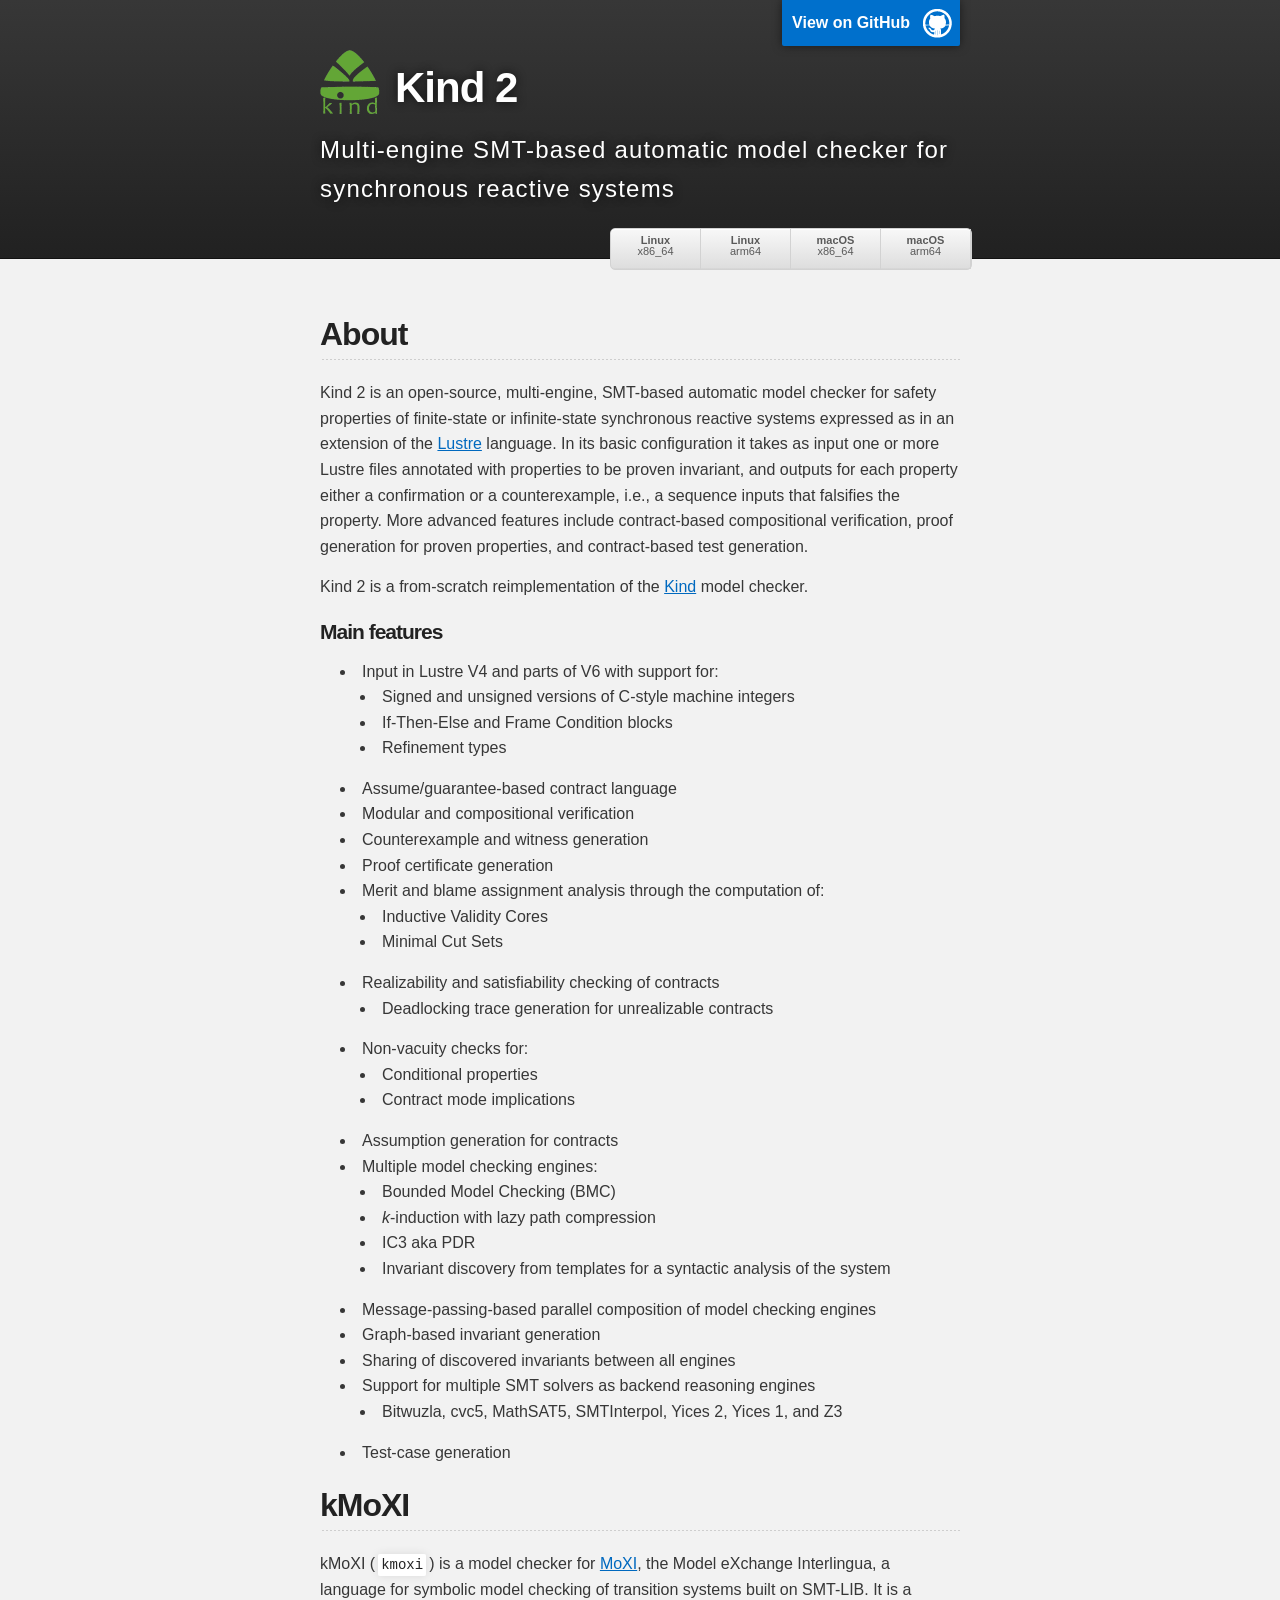
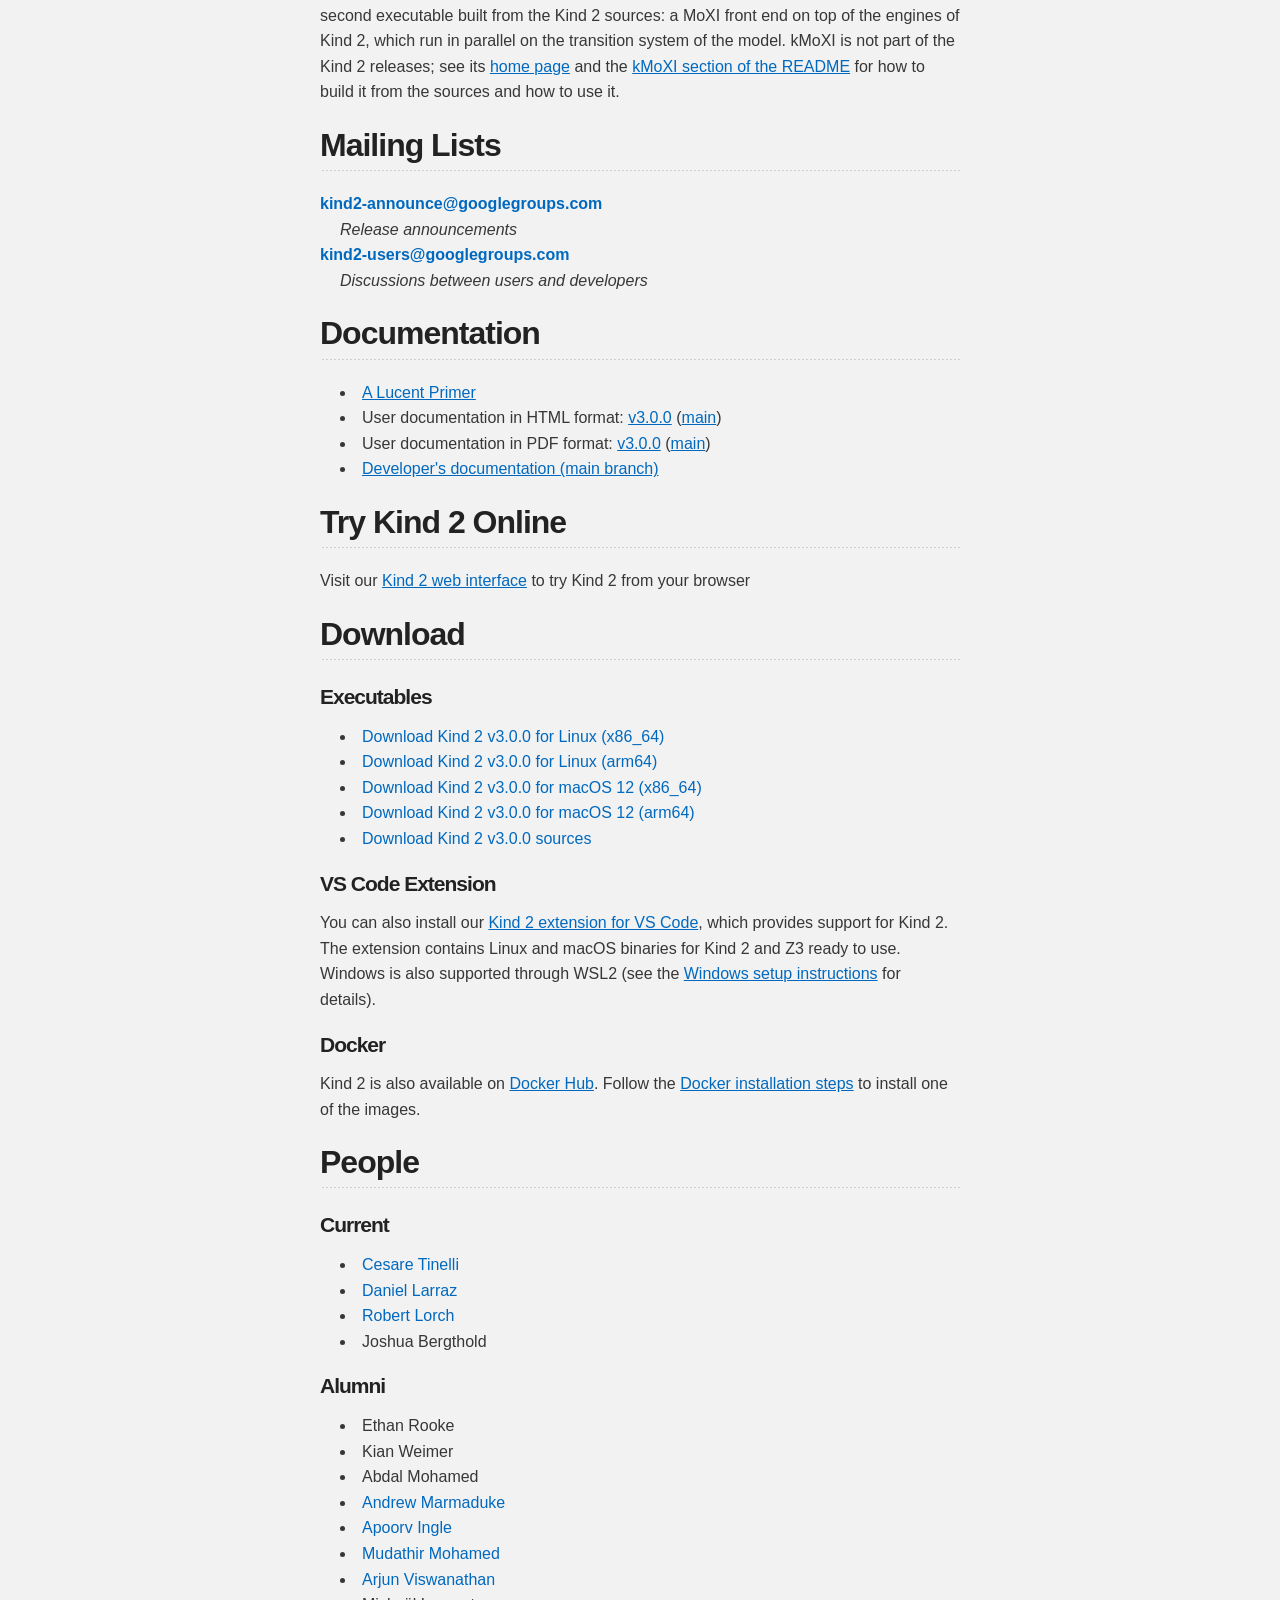
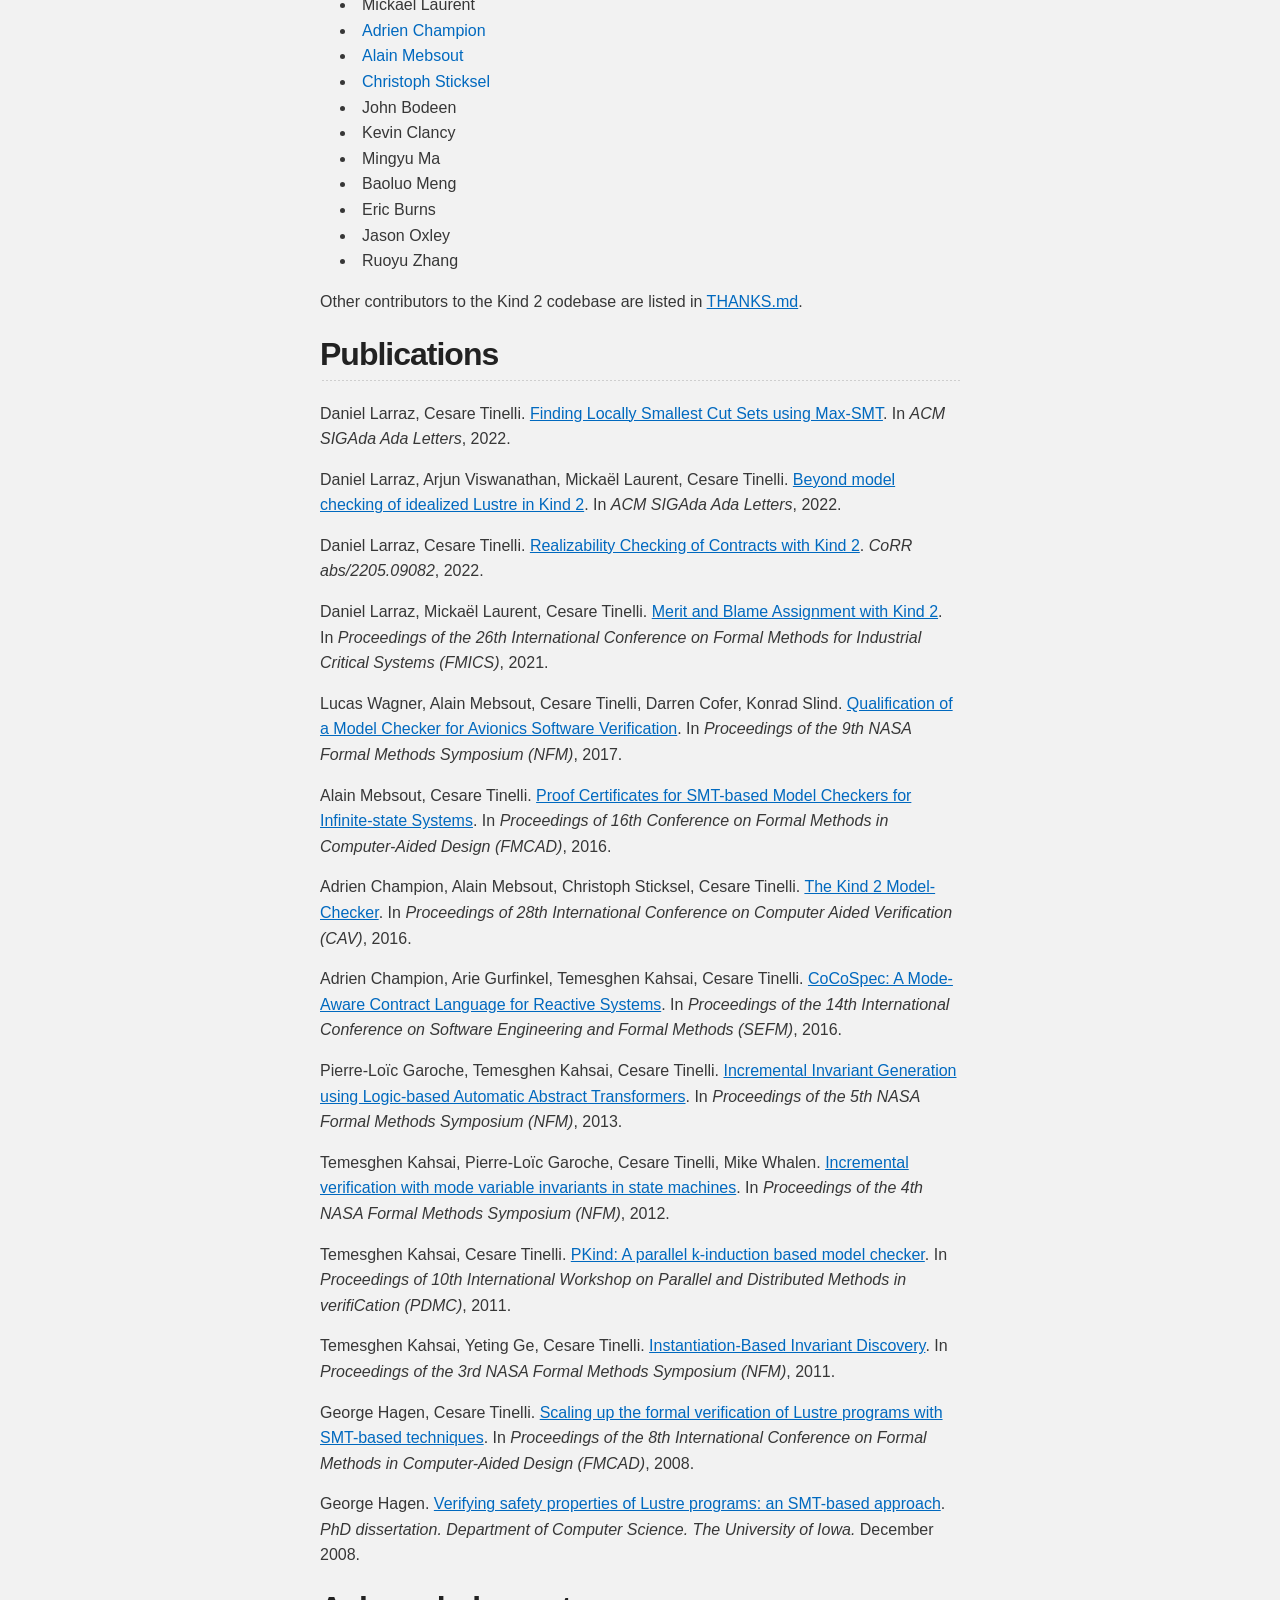
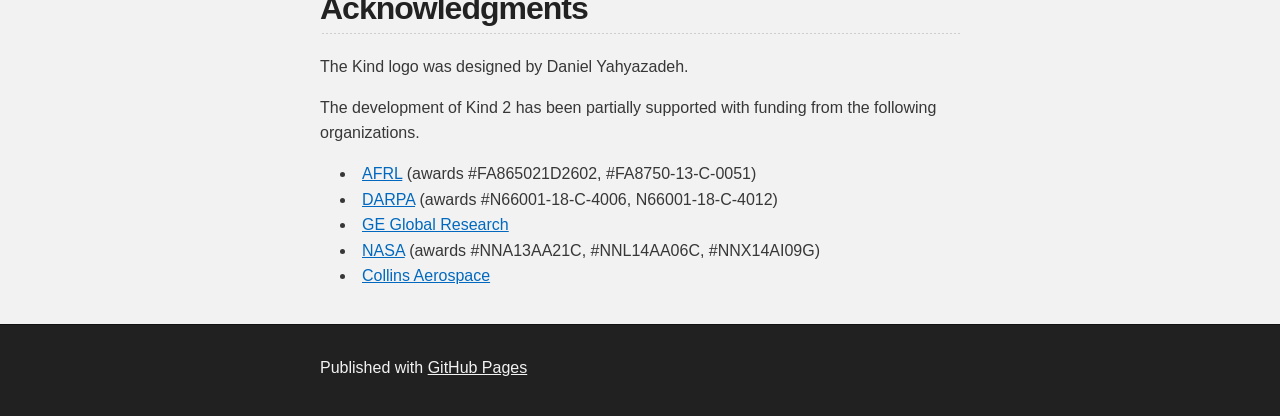
<file: index.html>
<!DOCTYPE html>
<html lang="en">

  <head>
    <meta charset='utf-8' />
    <meta name="viewport" content="width=device-width, initial-scale=1" />
    <meta name="description" content="Kind 2 : Multi-engine SMT-based automatic model checker for safety properties of Lustre programs" />

    <!-- Favicons generated with RealFaviconGenerator.net -->
    <link rel="apple-touch-icon" sizes="180x180" href="icons/apple-touch-icon.png">
    <link rel="icon" type="image/png" sizes="32x32" href="icons/favicon-32x32.png">
    <link rel="icon" type="image/png" sizes="16x16" href="icons/favicon-16x16.png">
    <link rel="manifest" href="icons/site.webmanifest">
    <link rel="mask-icon" href="icons/safari-pinned-tab.svg" color="#5bbad5">
    <link rel="shortcut icon" href="icons/favicon.ico">
    <meta name="msapplication-TileColor" content="#2b5797">
    <meta name="msapplication-config" content="icons/browserconfig.xml">
    <meta name="theme-color" content="#ffffff">

    <link rel="stylesheet" type="text/css" media="screen" href="stylesheets/stylesheet.css">

    <title>Kind 2</title>
  </head>

<body>

<!-- HEADER -->
<div id="header_wrap" class="outer">
  <header class="inner">
  <a id="forkme_banner" href="https://github.com/kind2-mc/kind2">View on GitHub</a>
  
  <h1 id="project_title">Kind 2</h1>
  <p id="project_tagline">Multi-engine SMT-based automatic model checker for synchronous reactive systems</p>
  
  <section id="download_buttons">
  <ul>
    <li><a href="https://github.com/kind2-mc/kind2/releases/download/v3.0.0/kind2-v3.0.0-linux-x86_64.tar.gz"><strong>Linux</strong>
    <br />x86_64</a></li>
    <li><a href="https://github.com/kind2-mc/kind2/releases/download/v3.0.0/kind2-v3.0.0-linux-arm64.tar.gz"><strong>Linux</strong>
    <br />arm64</a></li>
    <li><a href="https://github.com/kind2-mc/kind2/releases/download/v3.0.0/kind2-v3.0.0-macos-12-x86_64.tar.gz"><strong>macOS</strong>
    <br />x86_64</a></li>
    <li><a href="https://github.com/kind2-mc/kind2/releases/download/v3.0.0/kind2-v3.0.0-macos-12-arm64.tar.gz"><strong>macOS</strong>
    <br />arm64</a></li>
  </ul>
  </section>
  
  </header>
</div>

<!-- MAIN CONTENT -->
<div id="main_content_wrap" class="outer">
      <main id="main_content" class="inner">

  <h2 id="about">About</h2>

  <p>Kind 2 is an open-source, multi-engine, SMT-based automatic model checker 
        for safety properties of finite-state or infinite-state synchronous reactive systems 
        expressed as in an extension of the 
        <a href="http://www-verimag.imag.fr/The-Lustre-Programming-Language.html?lang=en">Lustre</a> language. 
        In its basic configuration it takes as input one or more Lustre files annotated with properties 
        to be proven invariant, and outputs for each property either a confirmation or a counterexample, 
        i.e., a sequence inputs that falsifies the property.
        More advanced features include contract-based compositional verification, proof generation
        for proven properties, and contract-based test generation.
  </p>

  <p>Kind 2 is a from-scratch reimplementation of the <a href="https://kind1.cs.uiowa.edu">Kind</a> model checker.</p>

  <h3>Main features</h3>
  <ul>
    <li>Input in Lustre V4 and parts of V6 with support for:
      <ul>
        <li>Signed and unsigned versions of C-style machine integers</li>
        <li>If-Then-Else and Frame Condition blocks</li>
        <li>Refinement types</li>
      </ul>
    </li>
    <li>Assume/guarantee-based contract language</li>
    <li>Modular and compositional verification</li>
    <li>Counterexample and witness generation</li>
    <li>Proof certificate generation</li>
    <li>Merit and blame assignment analysis through the computation of:
      <ul>
        <li>Inductive Validity Cores</li>
        <li>Minimal Cut Sets</li>
      </ul>
    </li>
    <li>Realizability and satisfiability checking of contracts
      <ul>
        <li>Deadlocking trace generation for unrealizable contracts</li>
      </ul>
    </li>
    <li>Non-vacuity checks for:
      <ul>
        <li>Conditional properties</li>
        <li>Contract mode implications</li>
      </ul>
    </li>
    <li>Assumption generation for contracts</li>
    <li>Multiple model checking engines:
       <ul>
        <li>Bounded Model Checking (BMC)</li>
        <li><em>k</em>-induction with lazy path compression</li>
        <li>IC3 aka PDR</li>
        <li>Invariant discovery from templates for a syntactic analysis of the system</li>
      </ul>
    </li>
    <li>Message-passing-based parallel composition of model checking engines</li>
    <li>Graph-based invariant generation</li>
    <li>Sharing of discovered invariants between all engines</li>
    <li>Support for multiple SMT solvers as backend reasoning engines
      <ul><li>Bitwuzla, cvc5, MathSAT5, SMTInterpol, Yices 2, Yices 1, and Z3</li></ul>
    </li>
    <li>Test-case generation</li>
  </ul>

      <h2 id="kmoxi">kMoXI</h2>

      <p>kMoXI (<code>kmoxi</code>) is a model checker for
        <a href="https://doi.org/10.1007/978-3-031-66149-5_2">MoXI</a>,
        the Model eXchange Interlingua, a language for symbolic model checking of
        transition systems built on SMT-LIB. It is a second executable built from the
        Kind 2 sources: a MoXI front end on top of the engines of Kind 2,
        which run in parallel on the transition system of the model.
        kMoXI is not part of the Kind 2 releases; see its
        <a href="kmoxi/">home page</a> and the
        <a href="https://github.com/kind2-mc/kind2#kmoxi">kMoXI section of the README</a>
        for how to build it from the sources and how to use it.</p>

      <h2 id="groups">Mailing Lists</h2>

      <dl class="bare-links">
        <dt><a href="https://groups.google.com/d/forum/kind2-announce">kind2-announce@googlegroups.com</a></dt>
        <dd>Release announcements</dd>
        <dt><a href="https://groups.google.com/d/forum/kind2-users">kind2-users@googlegroups.com</a></dt>
        <dd>Discussions between users and developers</dd>
      </dl>

      <h2 id="doc">Documentation</h2>

      <ul>
	<li>
	<a href="https://kind.cs.uiowa.edu/docs/main/user/lucent-primer/">A Lucent Primer</a>
	</li>
	<li>
	User documentation in HTML format:
	<a href="https://kind.cs.uiowa.edu/kind2_user_docs/v3.0.0/"
	   aria-label="User documentation for v3.0.0, HTML">v3.0.0</a>
        (<a href="https://kind.cs.uiowa.edu/docs/main/user"
            aria-label="User documentation for the main branch, HTML">main</a>)
	</li>
        <li>
        User documentation in PDF format:
        <a href="https://kind.cs.uiowa.edu/kind2_user_docs/v3.0.0/kind2_v3.0.0.pdf"
           aria-label="User documentation for v3.0.0, PDF">v3.0.0</a>
        (<a href="https://kind.cs.uiowa.edu/docs/main/user_documentation.pdf"
            aria-label="User documentation for the main branch, PDF">main</a>)
        </li>
	<li>
	<a href="https://kind.cs.uiowa.edu/docs/main/developer">Developer's documentation (main branch)</a>
	</li>
      </ul>
      
      <h2 id="kind2-web">Try Kind 2 Online</h2>

      <p>Visit our <a href="https://kind.cs.uiowa.edu/app" rel="nofollow">Kind 2 web interface</a> to try Kind 2 from your browser</p>

<h2 id="download">Download</h2>
<h3>Executables</h3>
  <ul class="bare-links">
	<li>
	<a href="https://github.com/kind2-mc/kind2/releases/download/v3.0.0/kind2-v3.0.0-linux-x86_64.tar.gz">Download
	Kind 2 v3.0.0 for Linux (x86_64)</a>
	</li>
	<li>
	<a href="https://github.com/kind2-mc/kind2/releases/download/v3.0.0/kind2-v3.0.0-linux-arm64.tar.gz">Download
	Kind 2 v3.0.0 for Linux (arm64)</a>
	</li>
	<li>
	<a href="https://github.com/kind2-mc/kind2/releases/download/v3.0.0/kind2-v3.0.0-macos-12-x86_64.tar.gz">Download
	Kind 2 v3.0.0 for macOS 12 (x86_64)</a>
	</li>
	<li>
	<a href="https://github.com/kind2-mc/kind2/releases/download/v3.0.0/kind2-v3.0.0-macos-12-arm64.tar.gz">Download
	Kind 2 v3.0.0 for macOS 12 (arm64)</a>
	</li>
	<li>
	<a href="https://github.com/kind2-mc/kind2/archive/v3.0.0.tar.gz">Download Kind 2 v3.0.0 sources</a>
	</li>
      </ul>

<h3>VS Code Extension</h3>

<p>You can also install our
<a href="https://marketplace.visualstudio.com/items?itemName=kind2-mc.vscode-kind2">Kind 2 extension for VS Code</a>,
which provides support for Kind 2. The extension contains
Linux and macOS binaries for Kind 2 and Z3 ready to use. Windows is also supported
through WSL2 (see the <a href="https://github.com/kind2-mc/vscode-kind2#windows-advanced">Windows setup instructions</a>
for details).</p>

<h3>Docker</h3>

<p>Kind 2 is also available on <a href="https://hub.docker.com/r/kind2/kind2/">Docker Hub</a>.
Follow the <a href="https://github.com/kind2-mc/kind2#docker">Docker installation steps</a> to install one of the images.</p>

<h2 id="people">People</h2>
<h3>Current</h3>
  <ul class="bare-links">
	<li><a href="http://homepage.divms.uiowa.edu/~tinelli">Cesare Tinelli</a></li>
	<li><a href="https://daniel-larraz.github.io/">Daniel Larraz</a></li>
	<li><a href="https://lorchrob.github.io/">Robert Lorch</a></li>
	<li>Joshua Bergthold</li>
  </ul>

<h3>Alumni</h3>
  <ul class="bare-links">
	<li>Ethan Rooke</li>
	<li>Kian Weimer</li>
	<li>Abdal Mohamed</li>
	<li><a href="https://uiowa.marmamorphism.com/">Andrew Marmaduke</a></li>
	<li><a href="https://homepage.cs.uiowa.edu/~aningle/">Apoorv Ingle</a></li>
	<li><a href="http://homepage.divms.uiowa.edu/~mahgoubyahia/">Mudathir Mohamed</a></li>
	<li><a href="http://homepage.divms.uiowa.edu/~viswanathn/">Arjun Viswanathan</a></li>
	<li>Mickaël Laurent</li>
	<li><a href="https://www.researchgate.net/profile/Adrien_Champion">Adrien Champion</a></li>
	<li><a href="https://mebsout.github.io">Alain Mebsout</a></li>
	<li><a href="http://www.sticksel.info/christoph/">Christoph Sticksel</a></li>
	<li>John Bodeen</li>
	<li>Kevin Clancy</li>
	<li>Mingyu Ma</li>
	<li>Baoluo Meng</li>
	<li>Eric Burns</li>
	<li>Jason Oxley</li>
	<li>Ruoyu Zhang</li>
</ul>

<p>Other contributors to the Kind 2 codebase are listed in
<a href="https://github.com/kind2-mc/kind2/blob/main/THANKS.md">THANKS.md</a>.</p>

<h2 id="publications">Publications</h2>

<p>Daniel Larraz, Cesare Tinelli. <a href="https://kind.cs.uiowa.edu/papers/LT+22-ada.pdf">Finding Locally Smallest Cut Sets using Max-SMT</a>.
In <span class="pub">ACM SIGAda Ada Letters</span>, 2022.</p>

<p>Daniel Larraz, Arjun Viswanathan, Mickaël Laurent, Cesare Tinelli. <a href="https://kind.cs.uiowa.edu/papers/LVTL+22-ada.pdf">Beyond model checking of idealized Lustre in Kind 2</a>.
In <span class="pub">ACM SIGAda Ada Letters</span>, 2022.</p>

<p>Daniel Larraz, Cesare Tinelli. <a href="https://kind.cs.uiowa.edu/papers/LT+22.pdf">Realizability Checking of Contracts with Kind 2</a>. <span class="pub">CoRR abs/2205.09082</span>, 2022.</p>

<p>Daniel Larraz, Mickaël Laurent, Cesare Tinelli. <a href="https://kind.cs.uiowa.edu/papers/LLT+21.pdf">Merit and Blame Assignment with Kind 2</a>. In <span class="pub">Proceedings of the 26th International Conference on Formal Methods for Industrial Critical Systems (FMICS)</span>, 2021.</p>

<p>Lucas Wagner, Alain Mebsout, Cesare Tinelli, Darren Cofer, Konrad Slind. <a href="https://kind.cs.uiowa.edu/papers/WMTCS+17.pdf">Qualification of a Model Checker for Avionics Software Verification</a>. In <span class="pub">Proceedings of the 9th NASA Formal Methods Symposium (NFM)</span>, 2017.</p>

<p>Alain Mebsout, Cesare Tinelli. <a href="https://kind.cs.uiowa.edu/papers/MT+16.pdf">Proof Certificates for SMT-based Model Checkers for Infinite-state Systems</a>. In <span class="pub">Proceedings of 16th Conference on Formal Methods in Computer-Aided Design (FMCAD)</span>, 2016.</p>

<p>Adrien Champion, Alain Mebsout, Christoph Sticksel, Cesare Tinelli. <a href="https://kind.cs.uiowa.edu/papers/CMST+16.pdf">The Kind 2 Model-Checker</a>. In <span class="pub">Proceedings of 28th International Conference on Computer Aided Verification (CAV)</span>, 2016.</p>

<p>Adrien Champion, Arie Gurfinkel, Temesghen Kahsai, Cesare Tinelli. <a href="https://kind.cs.uiowa.edu/papers/CGKT+16.pdf">CoCoSpec: A Mode-Aware Contract Language for Reactive Systems</a>. In <span class="pub">Proceedings of the 14th International Conference on Software Engineering and Formal Methods (SEFM)</span>, 2016.</p>

<p>Pierre-Loïc Garoche, Temesghen Kahsai, Cesare Tinelli. <a href="https://kind.cs.uiowa.edu/papers/GKT+13.pdf">Incremental Invariant Generation using Logic-based Automatic Abstract Transformers</a>. In <span class="pub">Proceedings of the 5th NASA Formal Methods Symposium (NFM)</span>, 2013.</p>

<p>Temesghen Kahsai, Pierre-Loïc Garoche, Cesare Tinelli, Mike Whalen. <a href="https://kind.cs.uiowa.edu/papers/KGTW+12.pdf">Incremental verification with mode variable invariants in state machines</a>. In <span class="pub">Proceedings of the 4th NASA Formal Methods Symposium (NFM)</span>, 2012.</p>

<p>Temesghen Kahsai, Cesare Tinelli. <a href="https://kind.cs.uiowa.edu/papers/KT+11.pdf">PKind: A parallel k-induction based model checker</a>. In <span class="pub">Proceedings of 10th International Workshop on Parallel and Distributed Methods in verifiCation (PDMC)</span>, 2011.</p>

<p>Temesghen Kahsai, Yeting Ge, Cesare Tinelli. <a href="https://kind.cs.uiowa.edu/papers/KGT+11.pdf">Instantiation-Based Invariant Discovery</a>. In <span class="pub">Proceedings of the 3rd NASA Formal Methods Symposium (NFM)</span>, 2011.</p>

<p>George Hagen, Cesare Tinelli. <a href="https://kind.cs.uiowa.edu/papers/HT+08.pdf">Scaling up the formal verification of Lustre programs with SMT-based techniques</a>. In <span class="pub">Proceedings of the 8th International Conference on Formal Methods in Computer-Aided Design (FMCAD)</span>, 2008.</p>

<p>George Hagen. <a href="https://kind.cs.uiowa.edu/papers/H+08-PHD.pdf">Verifying safety properties of Lustre programs: an SMT-based approach</a>. <span class="pub">PhD dissertation. Department of Computer Science. The University of Iowa.</span> December 2008.</p>

<h2 id="acknowledgments">Acknowledgments</h2>
     
<p>
The Kind logo was designed by Daniel Yahyazadeh.
</p>
<p>
The development of Kind 2 has been partially supported with funding from the following organizations.
</p>
<ul>
  <li><a href="https://www.afrl.af.mil/">AFRL</a> (awards #FA865021D2602, #FA8750-13-C-0051)</li>
  <li><a href="http://www.darpa.mil/">DARPA</a> (awards #N66001-18-C-4006, N66001-18-C-4012)</li>
  <li><a href="http://www.geglobalresearch.com/">GE Global Research</a></li>
  <li><a href="https://www.nasa.gov">NASA</a> (awards #NNA13AA21C, #NNL14AA06C, #NNX14AI09G)</li>
  <li><a href="https://www.rockwellcollins.com">Collins Aerospace</a></li>
</ul>

    </main>
    </div>

    <!-- FOOTER  -->
    <div id="footer_wrap" class="outer">
      <footer class="inner">
        <p>Published with <a href="http://pages.github.com">GitHub Pages</a></p>
      </footer>
    </div>

    

  </body>
</html>
</file>
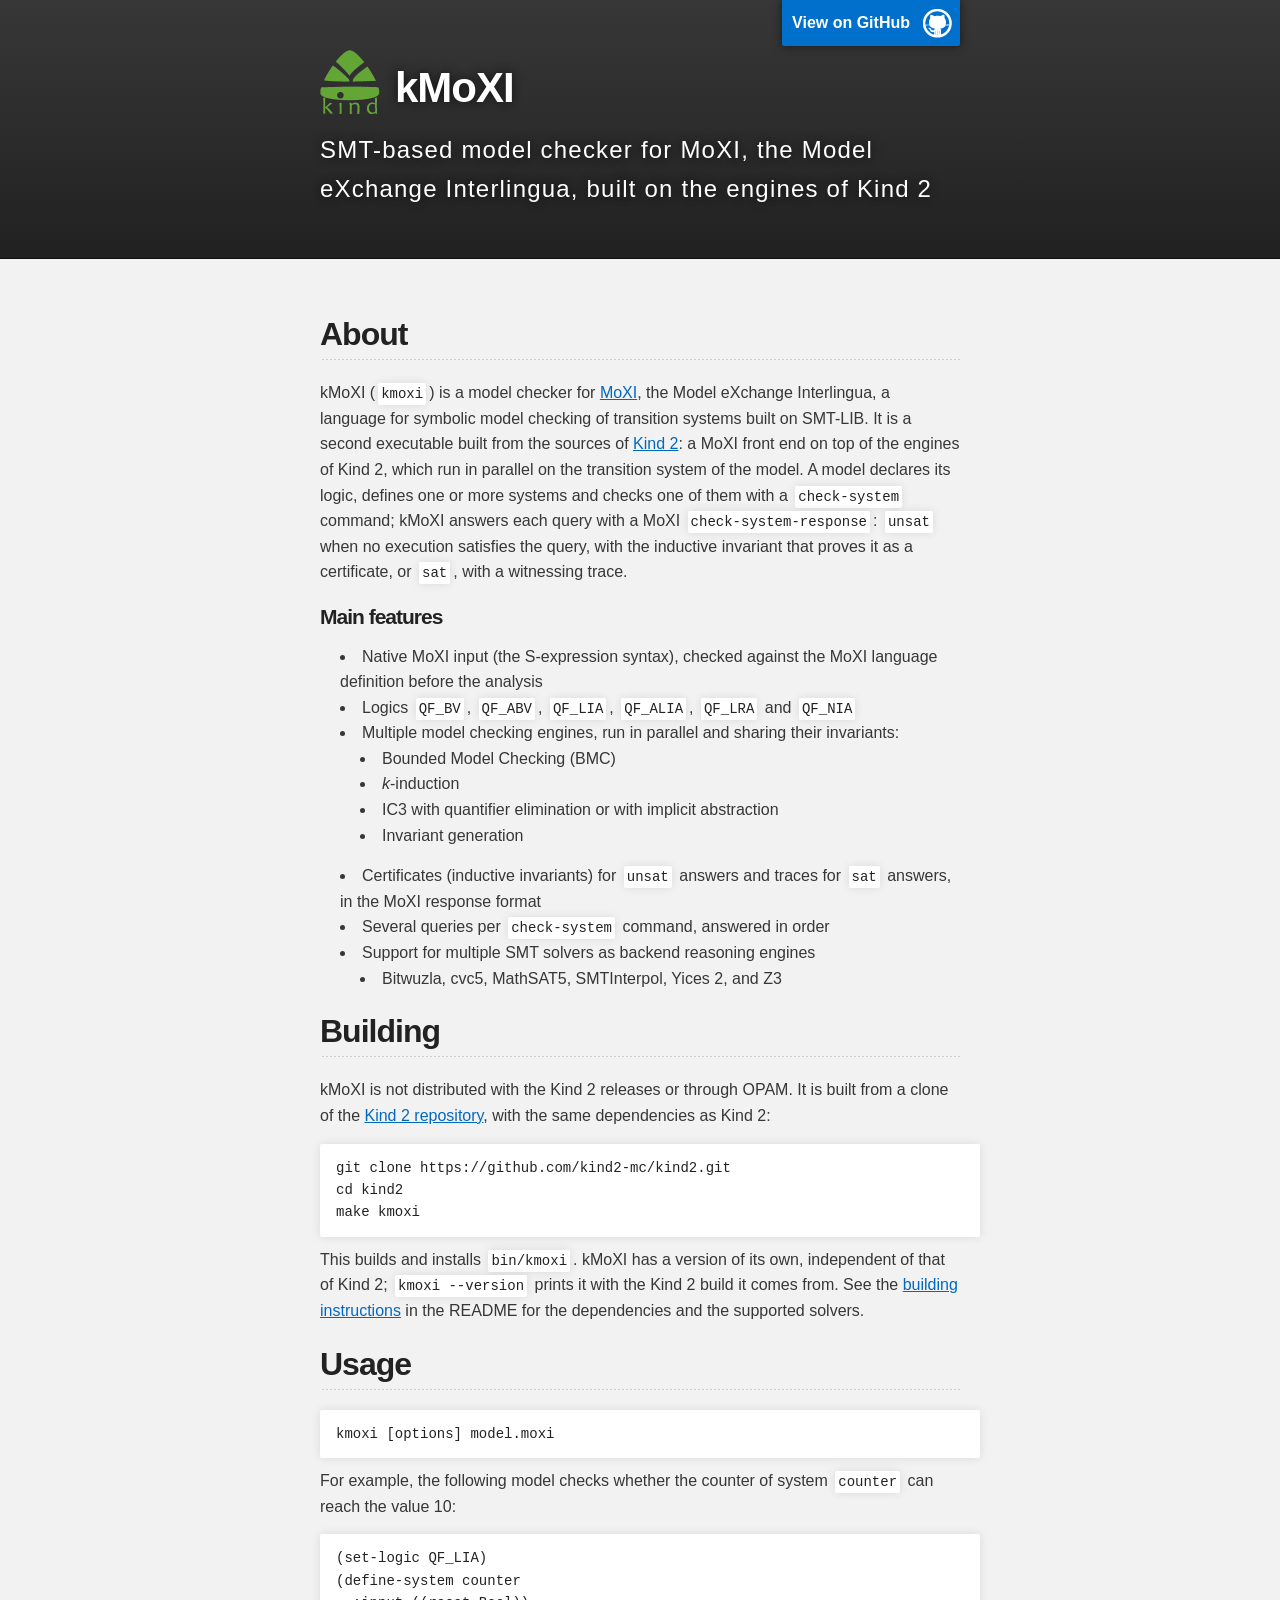
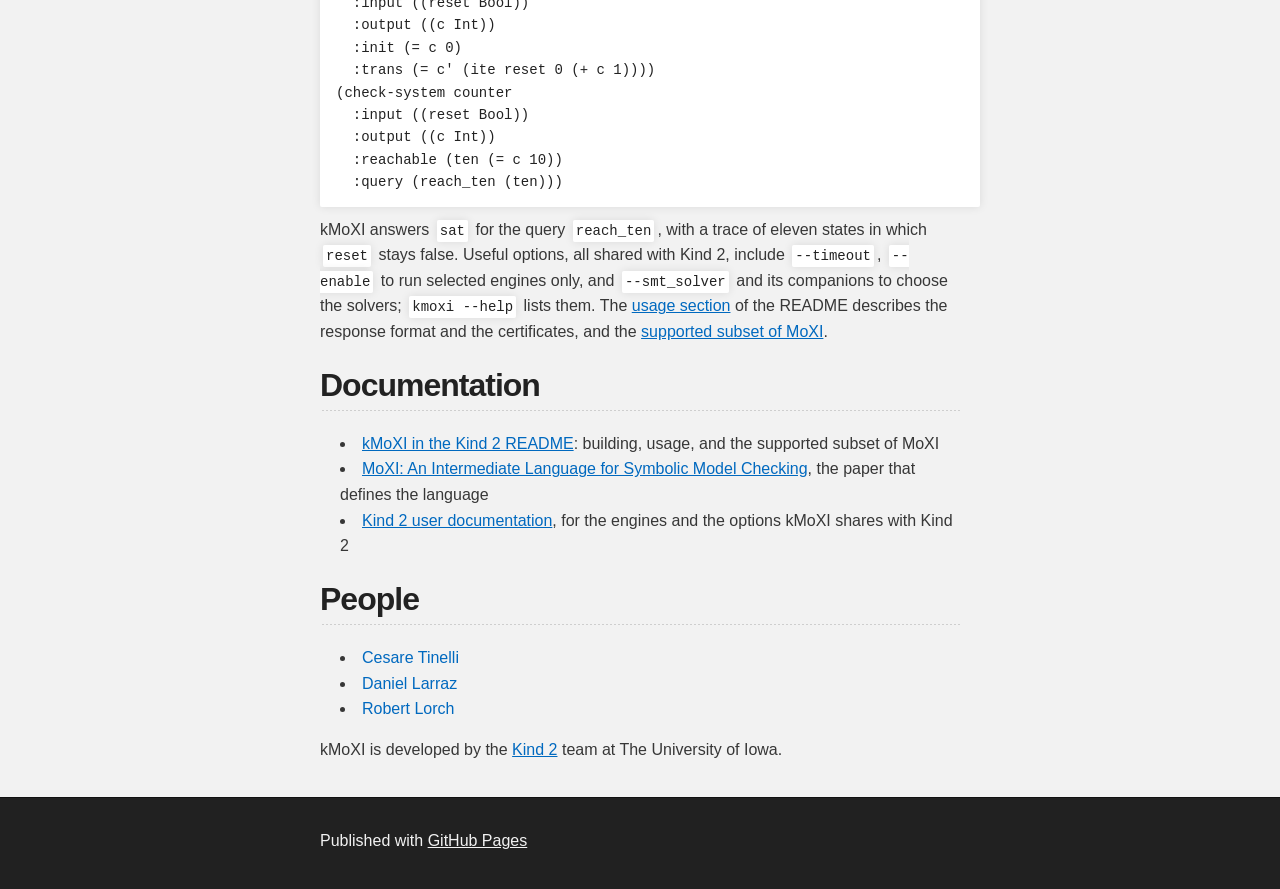
<file: kmoxi/index.html>
<!DOCTYPE html>
<html lang="en">
  <head>
    <meta charset='utf-8' />
    <meta name="viewport" content="width=device-width, initial-scale=1" />
    <meta name="description" content="kMoXI : SMT-based model checker for MoXI, the Model eXchange Interlingua, built from the Kind 2 sources" />
    <link rel="apple-touch-icon" sizes="180x180" href="../icons/apple-touch-icon.png">
    <link rel="icon" type="image/png" sizes="32x32" href="../icons/favicon-32x32.png">
    <link rel="icon" type="image/png" sizes="16x16" href="../icons/favicon-16x16.png">
    <link rel="manifest" href="../icons/site.webmanifest">
    <link rel="mask-icon" href="../icons/safari-pinned-tab.svg" color="#5bbad5">
    <link rel="shortcut icon" href="../icons/favicon.ico">
    <meta name="msapplication-TileColor" content="#2b5797">
    <meta name="msapplication-config" content="../icons/browserconfig.xml">
    <meta name="theme-color" content="#ffffff">
    <link rel="stylesheet" type="text/css" media="screen" href="../stylesheets/stylesheet.css">
    <title>kMoXI</title>
  </head>
<body>
<!-- HEADER -->
<div id="header_wrap" class="outer">
  <header class="inner">
  <a id="forkme_banner" href="https://github.com/kind2-mc/kind2#kmoxi">View on GitHub</a>
  <h1 id="project_title">kMoXI</h1>
  <p id="project_tagline">SMT-based model checker for MoXI, the Model eXchange Interlingua, built on the engines of Kind 2</p>
  </header>
</div>
<!-- MAIN CONTENT -->
<div id="main_content_wrap" class="outer">
      <main id="main_content" class="inner">
  <h2 id="about">About</h2>
  <p>kMoXI (<code>kmoxi</code>) is a model checker for
     <a href="https://doi.org/10.1007/978-3-031-66149-5_2">MoXI</a>, the Model eXchange Interlingua,
     a language for symbolic model checking of transition systems built on SMT-LIB.
     It is a second executable built from the sources of
     <a href="../">Kind 2</a>: a MoXI front end on top of the engines of Kind 2,
     which run in parallel on the transition system of the model.
     A model declares its logic, defines one or more systems and checks one of them
     with a <code>check-system</code> command; kMoXI answers each query with a MoXI
     <code>check-system-response</code>: <code>unsat</code> when no execution satisfies
     the query, with the inductive invariant that proves it as a certificate, or
     <code>sat</code>, with a witnessing trace.
  </p>

  <h3>Main features</h3>
  <ul>
    <li>Native MoXI input (the S-expression syntax), checked against the MoXI language
        definition before the analysis</li>
    <li>Logics <code>QF_BV</code>, <code>QF_ABV</code>, <code>QF_LIA</code>,
        <code>QF_ALIA</code>, <code>QF_LRA</code> and <code>QF_NIA</code></li>
    <li>Multiple model checking engines, run in parallel and sharing their invariants:
      <ul>
        <li>Bounded Model Checking (BMC)</li>
        <li><em>k</em>-induction</li>
        <li>IC3 with quantifier elimination or with implicit abstraction</li>
        <li>Invariant generation</li>
      </ul>
    </li>
    <li>Certificates (inductive invariants) for <code>unsat</code> answers and traces
        for <code>sat</code> answers, in the MoXI response format</li>
    <li>Several queries per <code>check-system</code> command, answered in order</li>
    <li>Support for multiple SMT solvers as backend reasoning engines
      <ul><li>Bitwuzla, cvc5, MathSAT5, SMTInterpol, Yices 2, and Z3</li></ul>
    </li>
  </ul>

  <h2 id="build">Building</h2>
  <p>kMoXI is not distributed with the Kind 2 releases or through OPAM. It is built from
     a clone of the <a href="https://github.com/kind2-mc/kind2">Kind 2 repository</a>, with
     the same dependencies as Kind 2:</p>
<pre><code>git clone https://github.com/kind2-mc/kind2.git
cd kind2
make kmoxi</code></pre>
  <p>This builds and installs <code>bin/kmoxi</code>. kMoXI has a version of its own,
     independent of that of Kind 2; <code>kmoxi --version</code> prints it with the Kind 2
     build it comes from. See the
     <a href="https://github.com/kind2-mc/kind2#building">building instructions</a>
     in the README for the dependencies and the supported solvers.</p>

  <h2 id="usage">Usage</h2>
<pre><code>kmoxi [options] model.moxi</code></pre>
  <p>For example, the following model checks whether the counter of system
     <code>counter</code> can reach the value 10:</p>
<pre><code>(set-logic QF_LIA)
(define-system counter
  :input ((reset Bool))
  :output ((c Int))
  :init (= c 0)
  :trans (= c' (ite reset 0 (+ c 1))))
(check-system counter
  :input ((reset Bool))
  :output ((c Int))
  :reachable (ten (= c 10))
  :query (reach_ten (ten)))</code></pre>
  <p>kMoXI answers <code>sat</code> for the query <code>reach_ten</code>, with a trace of
     eleven states in which <code>reset</code> stays false. Useful options, all shared with
     Kind 2, include <code>--timeout</code>, <code>--enable</code> to run selected engines
     only, and <code>--smt_solver</code> and its companions to choose the solvers;
     <code>kmoxi --help</code> lists them. The
     <a href="https://github.com/kind2-mc/kind2#usage">usage section</a> of the README
     describes the response format and the certificates, and the
     <a href="https://github.com/kind2-mc/kind2#supported-subset-of-moxi">supported
     subset of MoXI</a>.</p>

  <h2 id="doc">Documentation</h2>
  <ul>
    <li><a href="https://github.com/kind2-mc/kind2#kmoxi">kMoXI in the Kind 2 README</a>:
        building, usage, and the supported subset of MoXI</li>
    <li><a href="https://doi.org/10.1007/978-3-031-66149-5_2">MoXI: An Intermediate Language
        for Symbolic Model Checking</a>, the paper that defines the language</li>
    <li><a href="https://kind.cs.uiowa.edu/docs/main/user">Kind 2 user documentation</a>,
        for the engines and the options kMoXI shares with Kind 2</li>
  </ul>

  <h2 id="people">People</h2>
  <ul class="bare-links">
	<li><a href="http://homepage.divms.uiowa.edu/~tinelli">Cesare Tinelli</a></li>
	<li><a href="https://daniel-larraz.github.io/">Daniel Larraz</a></li>
	<li><a href="https://lorchrob.github.io/">Robert Lorch</a></li>
  </ul>
  <p>kMoXI is developed by the <a href="../">Kind 2</a> team at The University of Iowa.</p>

    </main>
    </div>

    <!-- FOOTER  -->
    <div id="footer_wrap" class="outer">
      <footer class="inner">
        <p>Published with <a href="http://pages.github.com">GitHub Pages</a></p>
      </footer>
    </div>

  </body>
</html>
</file>
<file: stylesheets/stylesheet.css>
/*******************************************************************************
Slate Theme for GitHub Pages
by Jason Costello, @jsncostello
*******************************************************************************/

/*******************************************************************************
MeyerWeb Reset
*******************************************************************************/

html, body, div, span, applet, object, iframe,
h1, h2, h3, h4, h5, h6, p, blockquote, pre,
a, abbr, acronym, address, big, cite, code,
del, dfn, em, img, ins, kbd, q, s, samp,
small, strike, strong, sub, sup, tt, var,
b, u, i, center,
dl, dt, dd, ol, ul, li,
fieldset, form, label, legend,
table, caption, tbody, tfoot, thead, tr, th, td,
article, aside, canvas, details, embed,
figure, figcaption, footer, header, hgroup,
main, menu, nav, output, ruby, section, summary,
time, mark, audio, video {
  margin: 0;
  padding: 0;
  border: 0;
  font: inherit;
  vertical-align: baseline;
}

/* HTML5 display-role reset for older browsers */
article, aside, details, figcaption, figure,
footer, header, hgroup, main, menu, nav, section {
  display: block;
}

ol, ul {
  list-style: none;
}

table {
  border-collapse: collapse;
  border-spacing: 0;
}

/*******************************************************************************
Theme Styles
*******************************************************************************/

body {
  box-sizing: border-box;
  color:#373737;
  background: #212121;
  font-family: "Helvetica Neue", Helvetica, "Segoe UI", Arial, freesans, sans-serif, "Apple Color Emoji", "Segoe UI Emoji", "Segoe UI Symbol";
  font-size: 16px;
  line-height: 1.6;
  word-wrap: break-word;
  -webkit-font-smoothing: antialiased;
}

h1, h2, h3, h4, h5, h6 {
  margin: 10px 0;
  font-weight: 700;
  color:#222222;
  font-family: "Helvetica Neue", Helvetica, Arial, sans-serif;
  letter-spacing: -1px;
}

h1 {
  background-image: url('../images/kind.png');
  background-repeat: no-repeat;
  padding-top: 4px;
  padding-left: 75px;
  font-size: 36px;
  font-weight: 700;
}

h2 {
  padding-bottom: 10px;
  font-size: 32px;
  background: url('../images/bg_hr.png') repeat-x bottom;
}

h3 {
  font-size: 21px;
}

h4 {
  font-size: 21px;
}

h5 {
  font-size: 18px;
}

h6 {
  font-size: 16px;
}

p {
  margin: 10px 0 15px 0;
}

footer p {
  color: #f2f2f2;
}

a {
  text-decoration: none;
  color: #0069bf;
  text-shadow: none;

  transition: color 0.5s ease;
  transition: text-shadow 0.5s ease;
  -webkit-transition: color 0.5s ease;
  -webkit-transition: text-shadow 0.5s ease;
  -moz-transition: color 0.5s ease;
  -moz-transition: text-shadow 0.5s ease;
  -o-transition: color 0.5s ease;
  -o-transition: text-shadow 0.5s ease;
  -ms-transition: color 0.5s ease;
  -ms-transition: text-shadow 0.5s ease;
}

a:hover, a:focus {text-decoration: underline;}

footer a {
  color: #F2F2F2;
  text-decoration: underline;
}

em {
  font-style: italic;
}

strong {
  font-weight: bold;
}

img {
  position: relative;
  margin: 0 auto;
  max-width: 739px;
  padding: 5px;
  margin: 10px 0 10px 0;
  border: 1px solid #ebebeb;

  box-shadow: 0 0 5px #ebebeb;
  -webkit-box-shadow: 0 0 5px #ebebeb;
  -moz-box-shadow: 0 0 5px #ebebeb;
  -o-box-shadow: 0 0 5px #ebebeb;
  -ms-box-shadow: 0 0 5px #ebebeb;
}

p img {
  display: inline;
  margin: 0;
  padding: 0;
  vertical-align: middle;
  text-align: center;
  border: none;
}

pre, code {
  width: 100%;
  color: #222;
  background-color: #fff;

  font-family: Monaco, "Bitstream Vera Sans Mono", "Lucida Console", Terminal, monospace;
  font-size: 14px;

  border-radius: 2px;
  -moz-border-radius: 2px;
  -webkit-border-radius: 2px;
}

pre {
  width: 100%;
  padding: 10px;
  box-shadow: 0 0 10px rgba(0,0,0,.1);
  overflow: auto;
}

code {
  padding: 3px;
  margin: 0 3px;
  box-shadow: 0 0 10px rgba(0,0,0,.1);
}

pre code {
  display: block;
  box-shadow: none;
}

blockquote {
  color: #666;
  margin-bottom: 20px;
  padding: 0 0 0 20px;
  border-left: 3px solid #bbb;
}


ul, ol, dl {
  margin-bottom: 15px
}

ul {
  list-style: inside;
  padding-left: 20px;
}

ol {
  list-style: decimal inside;
  padding-left: 20px;
}

dl dt {
  font-weight: bold;
}

dl dd {
  padding-left: 20px;
  font-style: italic;
}

dl p {
  padding-left: 20px;
  font-style: italic;
}

hr {
  height: 1px;
  margin-bottom: 5px;
  border: none;
  background: url('../images/bg_hr.png') repeat-x center;
}

table {
  border: 1px solid #373737;
  margin-bottom: 20px;
  text-align: left;
 }

th {
  font-family: "Helvetica Neue", Helvetica, Arial, sans-serif;
  padding: 10px;
  background: #373737;
  color: #fff;
 }

td {
  padding: 10px;
  border: 1px solid #373737;
 }

form {
  background: #f2f2f2;
  padding: 20px;
}

/*******************************************************************************
Full-Width Styles
*******************************************************************************/

.outer {
  width: 100%;
}

.inner {
  position: relative;
  max-width: 640px;
  padding: 20px 10px;
  margin: 0 auto;
}

#forkme_banner {
  display: block;
  position: absolute;
  top:0;
  right: 10px;
  z-index: 10;
  padding: 10px 50px 10px 10px;
  color: #fff;
  background: url('../images/blacktocat.png') #0070cc no-repeat 95% 50%;
  font-weight: 700;
  box-shadow: 0 0 10px rgba(0,0,0,.5);
  border-bottom-left-radius: 2px;
  border-bottom-right-radius: 2px;
}

#header_wrap {
  background: #212121;
  background: -moz-linear-gradient(top, #373737, #212121);
  background: -webkit-linear-gradient(top, #373737, #212121);
  background: -ms-linear-gradient(top, #373737, #212121);
  background: -o-linear-gradient(top, #373737, #212121);
  background: linear-gradient(top, #373737, #212121);
}

#header_wrap .inner {
  padding: 50px 10px 30px 10px;
}

#project_title {
  margin: 0;
  color: #fff;
  font-size: 42px;
  font-weight: 700;
  text-shadow: #111 0px 0px 10px;
}

#project_tagline {
  color: #fff;
  font-family: "Helvetica Neue", Helvetica, Arial, sans-serif;
  margin: 10px 0;
  padding-bottom: 10px;
  font-size: 24px;
  font-weight: 300;
  letter-spacing: 0.05em;
  background: none;
  text-shadow: #111 0px 0px 10px;
}

#download_buttons {
  position: absolute;
  width: 360px;
  z-index: 10;
  bottom: -40px;
  right: 0;
  height: 70px;
}

#download_buttons ul {
  list-style:none;
  height:40px;
  
  padding: 0;
  
  background: #eee;
  background: -moz-linear-gradient(top, #f8f8f8 0%, #dddddd 100%);
  background: -webkit-gradient(linear, left top, left bottom, color-stop(0%,#f8f8f8), color-stop(100%,#dddddd));
  background: -webkit-linear-gradient(top, #f8f8f8 0%,#dddddd 100%);
  background: -o-linear-gradient(top, #f8f8f8 0%,#dddddd 100%);
  background: -ms-linear-gradient(top, #f8f8f8 0%,#dddddd 100%);
  background: linear-gradient(top, #f8f8f8 0%,#dddddd 100%);
  
  border-radius:5px;
  border:1px solid #d2d2d2;
  box-shadow:inset #fff 0 1px 0, inset rgba(0,0,0,0.03) 0 -1px 0;
  width:360px;
}

#download_buttons li {
  width:89px;
  float:left;
  border-right:1px solid #d2d2d2;
  height:40px;
}

#download_buttons li:first-child a {
  border-radius:5px 0 0 5px;
}

#download_buttons li:last-child a {
  border-radius:0 5px 5px 0;
}

#download_buttons ul a {
  line-height:1;
  font-size:11px;
  color:#595959;
  display:block;
  text-align:center;
  padding-top:6px;
  height:34px;
}

#download_buttons ul a:hover,
#download_buttons ul a:focus-visible {
  color:#595959;
  background: -moz-linear-gradient(top, #fff 0%, #ddd 100%);
  background: -webkit-gradient(linear, left top, left bottom, color-stop(0%,#fff), color-stop(100%,#ddd));
  background: -webkit-linear-gradient(top, #fff 0%,#ddd 100%);
  background: -o-linear-gradient(top, #fff 0%,#ddd 100%);
  background: -ms-linear-gradient(top, #fff 0%,#ddd 100%);
  background: linear-gradient(top, #fff 0%,#ddd 100%);
}

/* keyboard focus needs to read against the button gradient, so the ring sits
   inside the bar rather than overlapping the neighbouring button */
#download_buttons ul a:focus-visible {
  outline: 2px solid #0070cc;
  outline-offset: -2px;
}

#download_buttons ul a:active {
  -webkit-box-shadow: inset 0px 2px 2px 0px #ddd;
  -moz-box-shadow: inset 0px 2px 2px 0px #ddd;
  box-shadow: inset 0px 2px 2px 0px #ddd;
}



.text_download_link {
  display: block;
  float: right;
  width: 90px;
  height:90px;
  overflow: hidden;
  margin-left: 10px;
padding:0;
  
  background: #eee;
  background: -moz-linear-gradient(top, #f8f8f8 0%, #dddddd 100%);
  background: -webkit-gradient(linear, left top, left bottom, color-stop(0%,#f8f8f8), color-stop(100%,#dddddd));
  background: -webkit-linear-gradient(top, #f8f8f8 0%,#dddddd 100%);
  background: -o-linear-gradient(top, #f8f8f8 0%,#dddddd 100%);
  background: -ms-linear-gradient(top, #f8f8f8 0%,#dddddd 100%);
  background: linear-gradient(top, #f8f8f8 0%,#dddddd 100%);
  
  border-radius:5px;
  border:1px solid #d2d2d2;
  box-shadow:inset #fff 0 1px 0, inset rgba(0,0,0,0.03) 0 -1px 0;
}

#main_content_wrap {
  background: #f2f2f2;
  border-top: 1px solid #111;
  border-bottom: 1px solid #111;
}

#main_content {
  padding-top: 40px;
}

#main_content a {
  text-decoration: underline;
}

#main_content a:hover,
#main_content a:focus {
  color: #00518f;
}

/* where a link is the whole list item there is no adjacent text to confuse it
   with, so colour alone carries it and hover restores the underline cue */
#main_content .bare-links a {
  text-decoration: none;
}

#main_content .bare-links a:hover,
#main_content .bare-links a:focus {
  text-decoration: underline;
}

#footer_wrap {
  background: #212121;
}

span.pub {
   font-style: italic;
}

/*******************************************************************************
Small Device Styles
*******************************************************************************/

@media screen and (max-width: 480px) {
  body {
    font-size:14px;
  }

  #download_buttons {
    display: none;
  }

  .inner {
    min-width: 320px;
    max-width: 480px;
  }

  #project_title {
  font-size: 32px;
  }

  h1 {
    font-size: 28px;
  }

  h2 {
    font-size: 24px;
  }

  h3 {
    font-size: 18px;
  }

  h4 {
    font-size: 18px;
  }

  h5 {
    font-size: 14px;
  }

  h6 {
    font-size: 12px;
  }

  /* at 14px the line boxes of stacked inline links fall 22.4px apart, under the
     24px that WCAG 2.2 target spacing asks for; desktop already clears it */
  #main_content .bare-links li {
    line-height: 1.8;
  }

  code, pre {
    min-width: 320px;
    max-width: 480px;
    font-size: 11px;
  }

}
</file>
